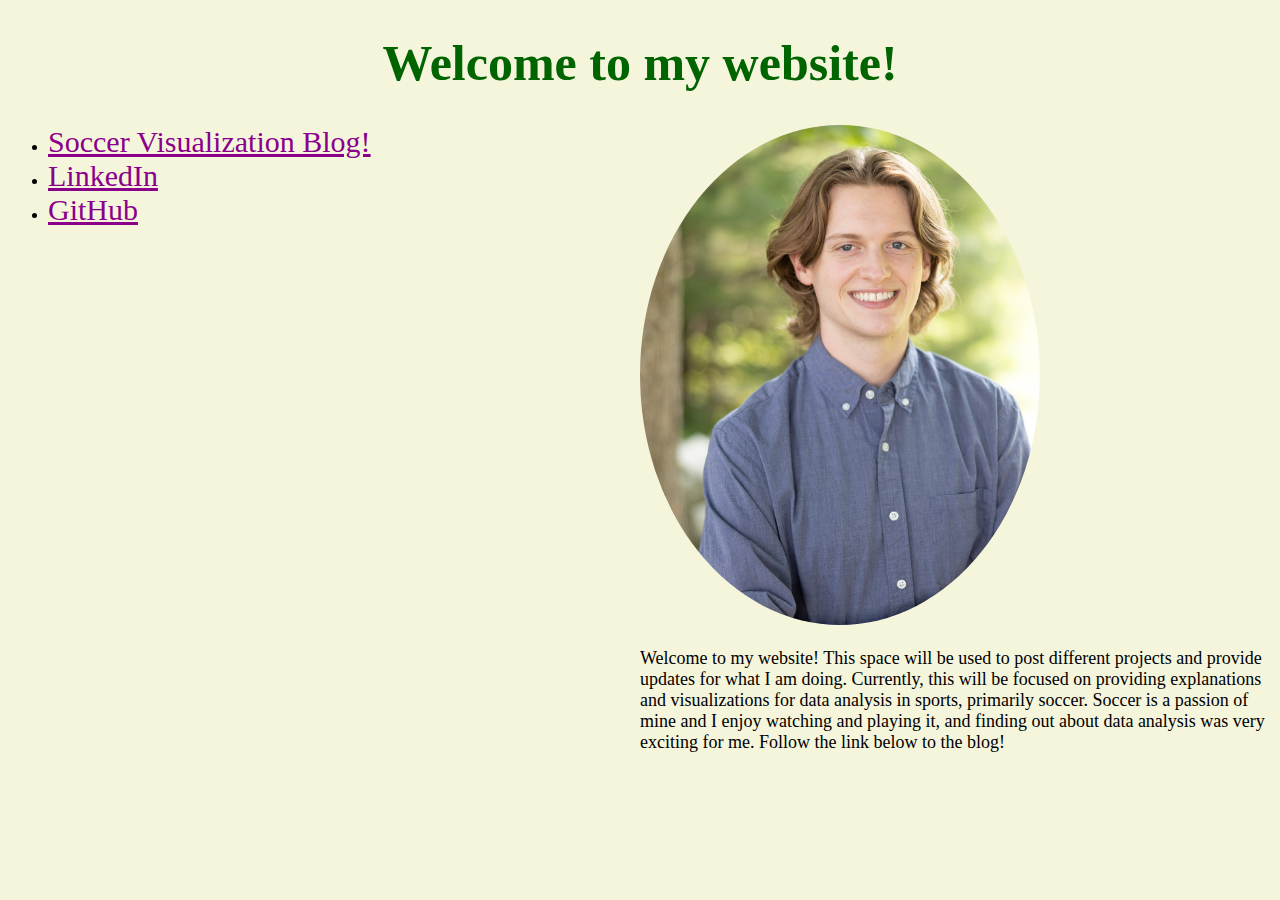
<file: index.html>
<!DOCTYPE html>
<head>
    <link rel="stylesheet" href="index.css">
</head>
<html>

<body>
    <h1>Welcome to my website!</h1>
    <div class="Description">
        <img class="headshot" src="images/headshot.png" alt="headshot">
        <p>
            Welcome to my website! This space will be used to post different projects and provide updates for what I am doing. 
            Currently, this will be focused on providing explanations and visualizations for data analysis in sports, primarily soccer.
            Soccer is a passion of mine and I enjoy watching and playing it, and finding out about data analysis was very exciting for me. 
            Follow the link below to the blog!
        </p>
    </div>
    <div class="Links">
        <ul>
            <li><a href="soccer.html">Soccer Visualization Blog!</a></li>
            <li><a href="https://www.linkedin.com/in/alexander-miale/">LinkedIn</a></li>
            <li><a href="https://github.com/alexmiale">GitHub</a></li>
        </ul>
        
    </div>
</body>

</html>
</file>
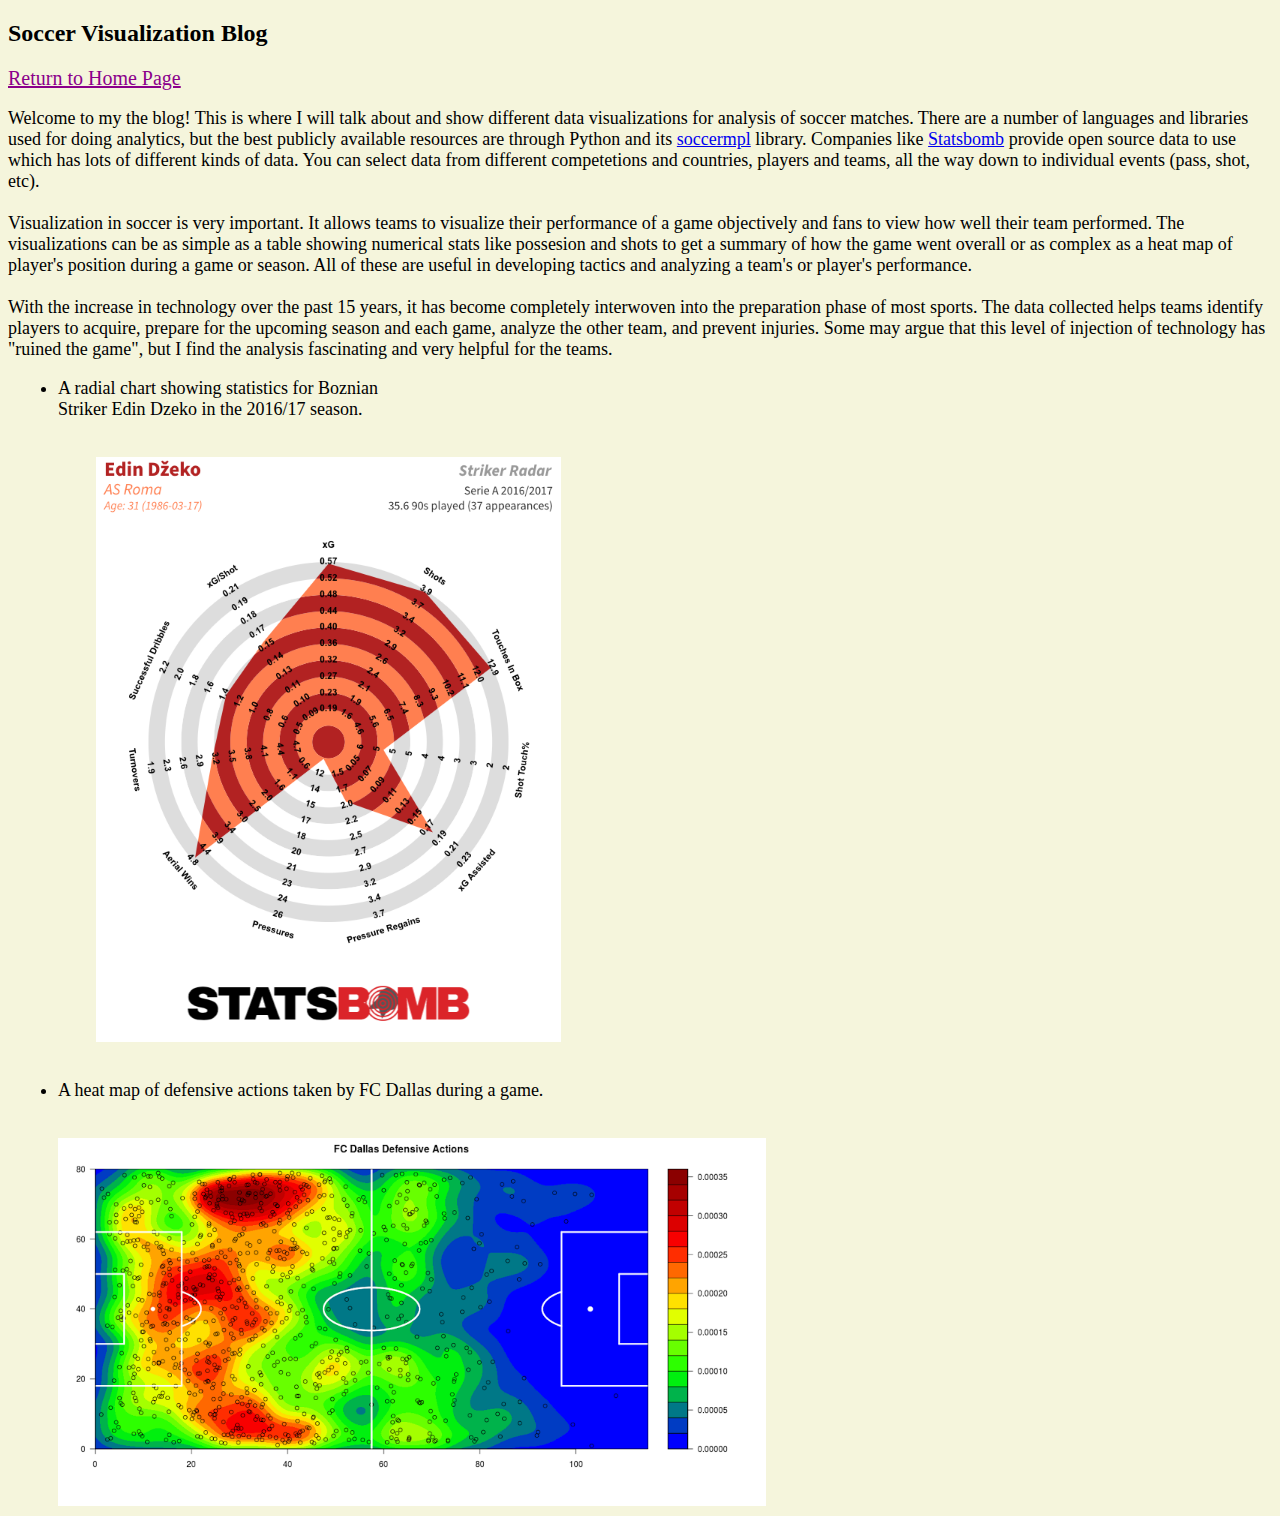
<file: soccer.html>
<!DOCTYPE html>
<head>
    <link rel="stylesheet" href="soccer.css">
</head>
<html>

<body>
    <h2>Soccer Visualization Blog</h2>
    <div class="Return"><a href="index.html">Return to Home Page</a></div>
    <div class="Description">
        <p>
            Welcome to my the blog! This is where I will talk about and show different data visualizations for analysis of soccer matches. 
            There are a number of languages and libraries used for doing analytics, but the best publicly available resources are through 
            Python and its <a href="https://mplsoccer.readthedocs.io/en/latest/">soccermpl</a> library. 
            Companies like <a href="https://github.com/statsbomb">Statsbomb</a> provide open source data 
            to use which has lots of different kinds of data. You can select data from different competetions and countries, players 
            and teams, all the way down to individual events (pass, shot, etc). 
            <br><br>
            Visualization in soccer is very important. It allows teams to visualize their performance of a game objectively and fans to view
            how well their team performed. The visualizations can be as simple as a table showing numerical stats like possesion and shots to 
            get a summary of how the game went overall or as complex as a heat map of player's position during a game or season. All of these
            are useful in developing tactics and analyzing a team's or player's performance. 
            <br><br>
            With the increase in technology over the past 15 years, it has become completely interwoven into the preparation phase of most sports. 
            The data collected helps teams identify players to acquire, prepare for the upcoming season and each game, analyze the other team, and 
            prevent injuries. Some may argue that this level of injection of technology has "ruined the game", but I find the analysis fascinating 
            and very helpful for the teams.
        </p>
    </div>
    <div class="List">
        <ul>
            <li>
                A radial chart showing statistics for Boznian <br>Striker Edin Dzeko in the 2016/17 season.
                <img class="Edin" src="images/edin-dzeko.png" alt="Edin Dzeko Radial Chart">
            </li>
            <br>
            <li>
                A heat map of defensive actions taken by FC Dallas during a game.
                <img class="Dallas" src="images/fcdallas-defensiveactions.png" alt="Dallas Defensive Actions">
            </li>
        </ul>
    </div>
</body>

</html>
</file>
<file: index.css>
body {
    background-color: beige;
}

.headshot {
    width: 400px;
    height: 500px;
    border-radius: 50%;
    object-fit: cover;
}

.Description {
    float: right;
    width: 50%;
    font-size: 18px;
}

h1 {
    text-align: center;
    font-size: 50px;
    color:darkgreen
}

.Links ul li a{
    color: darkmagenta;
    font-size: 30px;
}
</file>
<file: soccer.css>
body {
    background-color: beige;
}

.List ul{
    display: flex;
    flex-flow: row wrap;
    margin: 10px;
    font-size: 18px;
}

.Edin {
    zoom: 75%;
    display: block;
    margin: 50px;
    margin-right: 150px;
}

.Dallas {
    display: block;
    zoom: 75%;
    margin-top: 50px;
}

.Return a{
    text-align: center;
    font-size: 20px;
    color: darkmagenta;
    display: flex;
}

.Description {
    font-size: 18px;
}
</file>
